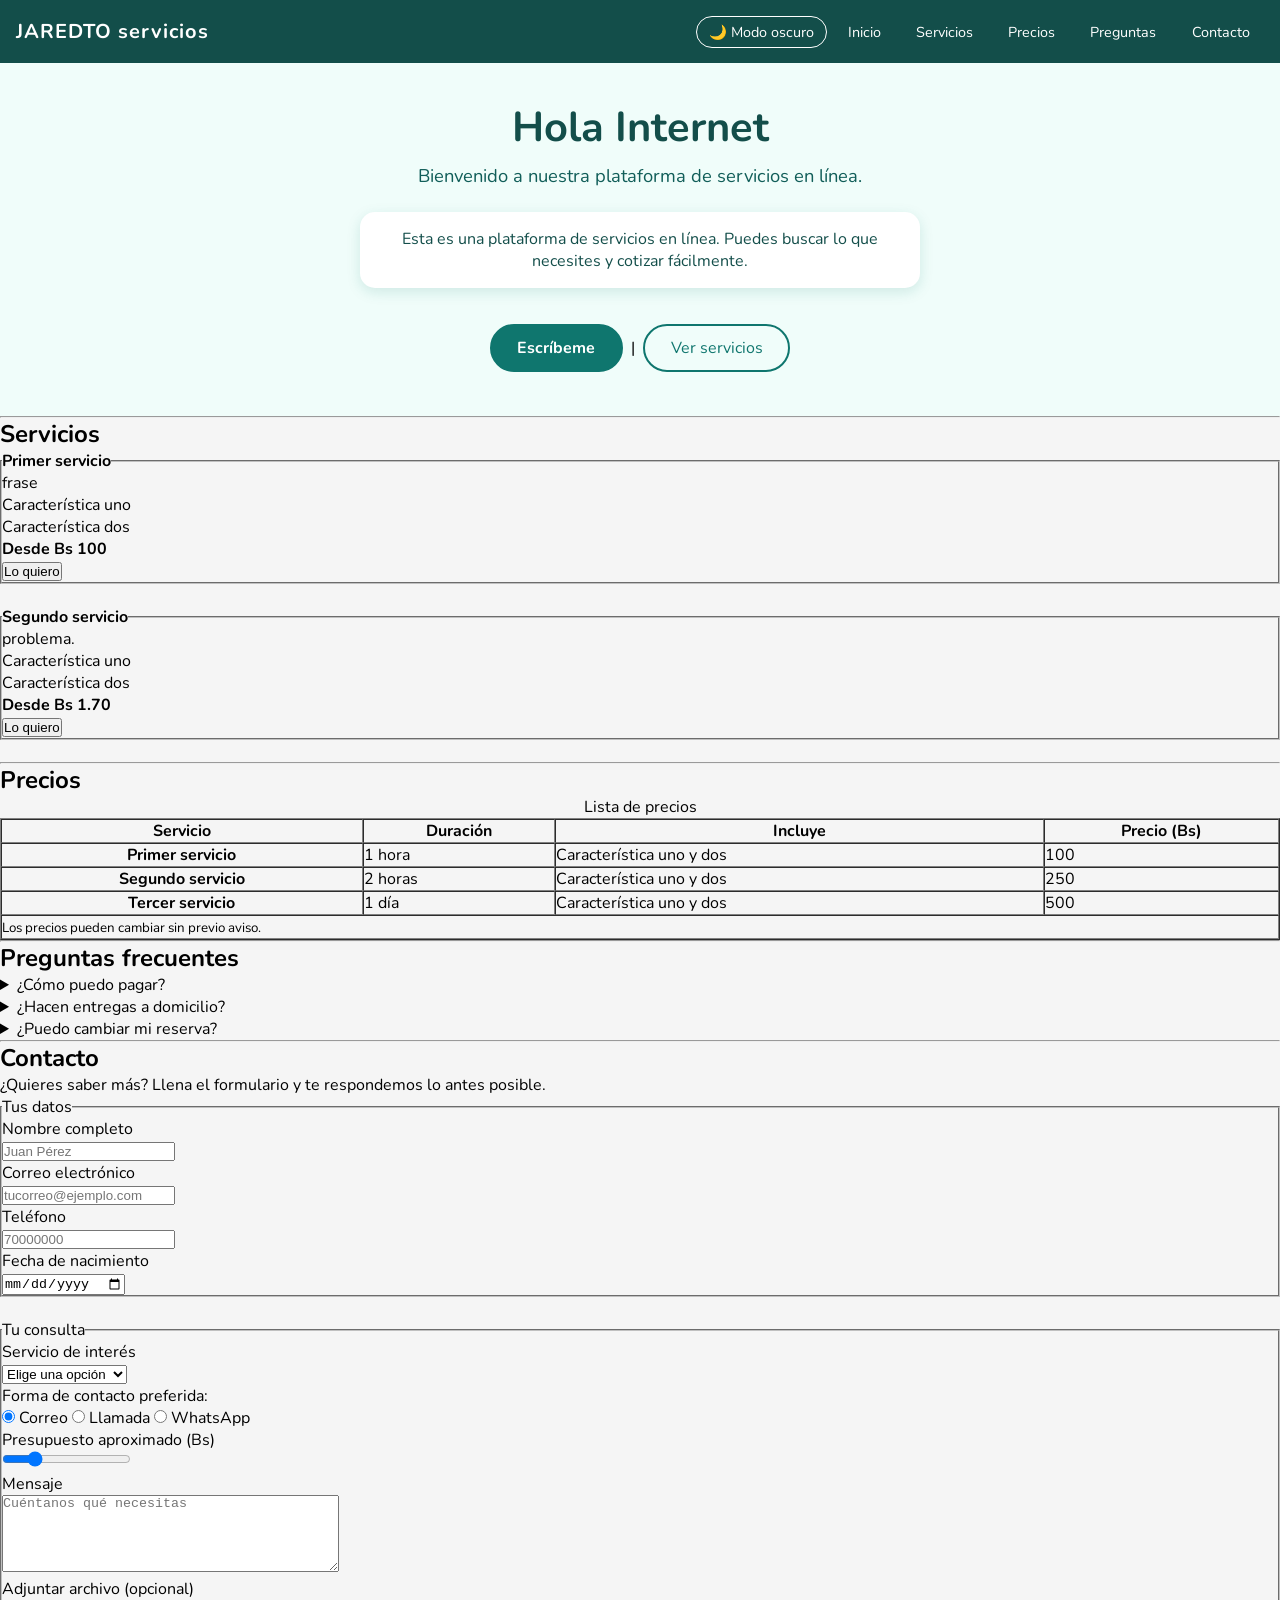
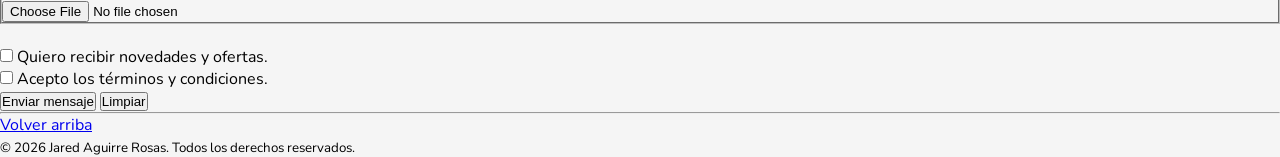
<file: index.html>
<!DOCTYPE html>
<html lang="es">

<head>
  <title>JAREDTO servicios</title>
  <meta charset="UTF-8">
  <meta name="viewport" content="width=device-width, initial-scale=1">
  <link rel="stylesheet" href="styles.css">
  <link rel="preconnect" href="https://fonts.googleapis.com">
  <link rel="preconnect" href="https://fonts.gstatic.com" crossorigin>
  <link
    href="https://fonts.googleapis.com/css2?family=IBM+Plex+Sans:ital,wght@0,100..700;1,100..700&family=Inter:ital,opsz,wght@0,14..32,100..900;1,14..32,100..900&family=Libre+Barcode+39&family=Montserrat:ital,wght@0,100..900;1,100..900&family=Nunito:ital,wght@0,200..1000;1,200..1000&family=Playfair+Display:ital,wght@0,400..900;1,400..900&family=Poppins:ital,wght@0,100;0,200;0,300;0,400;0,500;0,600;0,700;0,800;0,900;1,100;1,200;1,300;1,400;1,500;1,600;1,700;1,800;1,900&family=Sour+Gummy:ital,wght@0,100..900;1,100..900&display=swap"
    rel="stylesheet">
</head>

<body>

  <header>
    <h2>JAREDTO servicios</h2>

    <button id="menu-toggle" class="menu-toggle" type="button" aria-label="Abrir menú" aria-expanded="false"
      aria-controls="menu-principal">
      <span></span>
      <span></span>
      <span></span>
    </button>

    <nav id="menu-principal" aria-label="Principal">
      <ul>
        <li>
          <button id="theme-d" type="button">🌙 Modo oscuro</button>
        </li>
        <li><a href="#inicio">Inicio</a></li>
        <li><a href="#servicios">Servicios</a></li>
        <li><a href="#precios">Precios</a></li>
        <li><a href="#preguntas">Preguntas</a></li>
        <li><a href="#contacto">Contacto</a></li>
      </ul>
    </nav>
  </header>

  <main>

    <!-- INICIO -->
    <section id="inicio">
      <h1>Hola Internet</h1>
      <p>Bienvenido a nuestra plataforma de servicios en línea.</p>
      <blockquote>
        <p>Esta es una plataforma de servicios en línea. Puedes buscar lo que necesites y cotizar fácilmente.</p>
      </blockquote>
      <p>
        <a href="#contacto"><strong>Escríbeme</strong></a> |
        <a href="#servicios">Ver servicios</a>
      </p>
    </section>

    <hr>

    <!-- TARJETAS -->
    <section id="servicios">
      <h2>Servicios</h2>

      <fieldset>
        <legend><strong>Primer servicio</strong></legend>
        <p> frase </p>
        <ul>
          <li>Característica uno</li>
          <li>Característica dos</li>
        </ul>
        <p><strong>Desde Bs 100</strong></p>
        <button type="button">Lo quiero</button>
      </fieldset>
      <br>

      <fieldset>
        <legend><strong>Segundo servicio</strong></legend>
        <p>problema.</p>
        <ul>
          <li>Característica uno</li>
          <li>Característica dos</li>
        </ul>
        <p><strong>Desde Bs 1.70</strong></p>
        <button type="button">Lo quiero</button>
      </fieldset>
      <br>

    </section>

    <hr>

    <!-- TABLA DE PRECIOS -->
    <section id="precios">
      <h2>Precios</h2>
      <table border="1" cellpadding="8" cellspacing="0" width="100%">
        <caption>Lista de precios</caption>
        <thead>
          <tr>
            <th scope="col">Servicio</th>
            <th scope="col">Duración</th>
            <th scope="col">Incluye</th>
            <th scope="col">Precio (Bs)</th>
          </tr>
        </thead>
        <tbody>
          <tr>
            <th scope="row">Primer servicio</th>
            <td>1 hora</td>
            <td>Característica uno y dos</td>
            <td>100</td>
          </tr>
          <tr>
            <th scope="row">Segundo servicio</th>
            <td>2 horas</td>
            <td>Característica uno y dos</td>
            <td>250</td>
          </tr>
          <tr>
            <th scope="row">Tercer servicio</th>
            <td>1 día</td>
            <td>Característica uno y dos</td>
            <td>500</td>
          </tr>
        </tbody>
        <tfoot>
          <tr>
            <td colspan="4"><small>Los precios pueden cambiar sin previo aviso.</small></td>
          </tr>
        </tfoot>
      </table>
    </section>

    <hr>

    <!-- PREGUNTAS FRECUENTES -->
    <section id="preguntas">
      <h2>Preguntas frecuentes</h2>

      <details>
        <summary>¿Cómo puedo pagar?</summary>
        <p>Aceptamos efectivo, transferencia y QR.</p>
      </details>
      <details>
        <summary>¿Hacen entregas a domicilio?</summary>
        <p>Sí, coordinamos según tu zona.</p>
      </details>
      <details>
        <summary>¿Puedo cambiar mi reserva?</summary>
        <p>Sí, avísanos con un día de anticipación.</p>
      </details>
    </section>

    <hr>

    <!-- FORMULARIO -->
    <section id="contacto">
      <h2>Contacto</h2>
      <p>¿Quieres saber más? Llena el formulario y te respondemos lo antes posible.</p>

      <form action="#" method="post">

        <fieldset>
          <legend>Tus datos</legend>
          <p>
            <label for="nombre">Nombre completo</label><br>
            <input type="text" id="nombre" name="nombre" placeholder="Juan Pérez" required>
          </p>
          <p>
            <label for="correo">Correo electrónico</label><br>
            <input type="email" id="correo" name="correo" placeholder="tucorreo@ejemplo.com" required>
          </p>
          <p>
            <label for="telefono">Teléfono</label><br>
            <input type="tel" id="telefono" name="telefono" placeholder="70000000">
          </p>
          <p>
            <label for="nacimiento">Fecha de nacimiento</label><br>
            <input type="date" id="nacimiento" name="nacimiento">
          </p>
        </fieldset>
        <br>

        <fieldset>
          <legend>Tu consulta</legend>
          <p>
            <label for="servicio">Servicio de interés</label><br>
            <select id="servicio" name="servicio">
              <option value="">Elige una opción</option>
              <option value="1">Primer servicio</option>
              <option value="2">Segundo servicio</option>
              <option value="3">Tercer servicio</option>
            </select>
          </p>

          <p>Forma de contacto preferida:</p>
          <p>
            <input type="radio" id="por-correo" name="contacto" value="correo" checked>
            <label for="por-correo">Correo</label>
            <input type="radio" id="por-telefono" name="contacto" value="telefono">
            <label for="por-telefono">Llamada</label>
            <input type="radio" id="por-whatsapp" name="contacto" value="whatsapp">
            <label for="por-whatsapp">WhatsApp</label>
          </p>

          <p>
            <label for="presupuesto">Presupuesto aproximado (Bs)</label><br>
            <input type="range" id="presupuesto" name="presupuesto" min="100" max="1000" step="50" value="300">
          </p>

          <p>
            <label for="mensaje">Mensaje</label><br>
            <textarea id="mensaje" name="mensaje" rows="5" cols="40" placeholder="Cuéntanos qué necesitas"></textarea>
          </p>

          <p>
            <label for="archivo">Adjuntar archivo (opcional)</label><br>
            <input type="file" id="archivo" name="archivo">
          </p>
        </fieldset>
        <br>

        <p>
          <input type="checkbox" id="boletin" name="boletin" value="si">
          <label for="boletin">Quiero recibir novedades y ofertas.</label>
        </p>
        <p>
          <input type="checkbox" id="terminos" name="terminos" value="si" required>
          <label for="terminos">Acepto los términos y condiciones.</label>
        </p>

        <p>
          <button type="submit">Enviar mensaje</button>
          <button type="reset">Limpiar</button>
        </p>
      </form>
    </section>

  </main>

  <hr>

  <footer>
    <p>
      <a href="#inicio">Volver arriba</a>
    </p>
    <small>&copy; 2026 Jared Aguirre Rosas. Todos los derechos reservados.</small>
  </footer>

  <script src="script.js"></script>

</body>

</html>
</file>
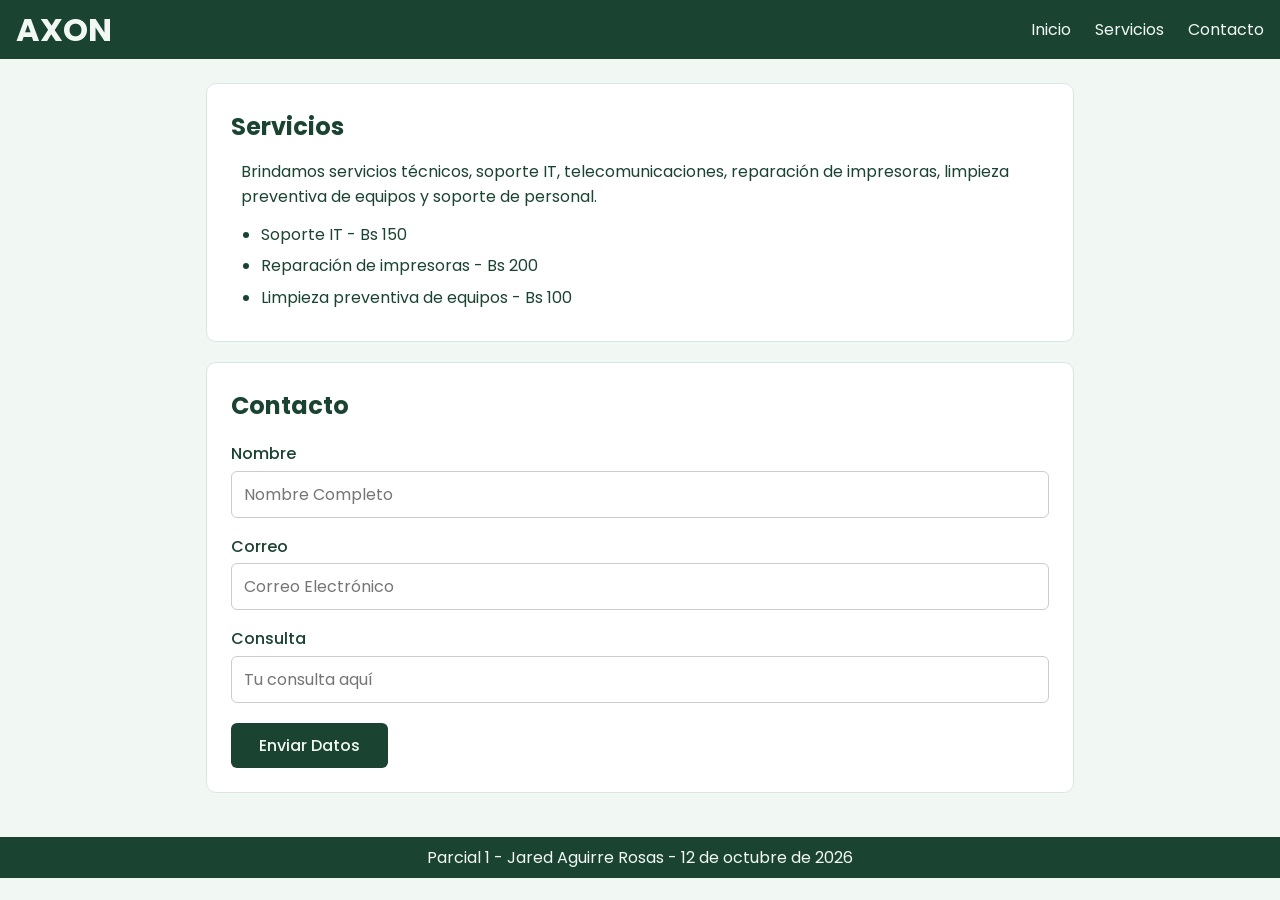
<file: parcial1/index.html>
<!DOCTYPE html>
<html lang="es">

<head>
  <meta charset="UTF-8">
  <meta name="viewport" content="width=device-width, initial-scale=1.0">
  <title>AXON</title>
  <link rel="preconnect" href="https://fonts.googleapis.com">
  <link rel="preconnect" href="https://fonts.gstatic.com" crossorigin>
  <link href="https://fonts.googleapis.com/css2?family=Poppins:wght@400;500;600&display=swap" rel="stylesheet">
  <link rel="stylesheet" href="styles.css">
</head>

<body>

  <header id="inicio">
    <h1>AXON</h1>
    <nav>
      <a href="#inicio">Inicio</a>
      <a href="#servicios">Servicios</a>
      <a href="#contacto">Contacto</a>
    </nav>
  </header>

  <main>
    <section id="servicios">
      <h2>Servicios</h2>
      <p>Brindamos servicios técnicos, soporte IT, telecomunicaciones, reparación de impresoras, limpieza preventiva de equipos y soporte de personal.</p>
      <ul>
        <li>Soporte IT - Bs 150</li>
        <li>Reparación de impresoras - Bs 200</li>
        <li>Limpieza preventiva de equipos - Bs 100</li>
      </ul>
    </section>

    <section id="contacto">
      <h2>Contacto</h2>
      <form id="form-contacto">
        <label for="nombre">Nombre</label>
        <input type="text" id="nombre" name="nombre" placeholder="Nombre Completo" required>

        <label for="correo">Correo</label>
        <input type="email" id="correo" name="correo" placeholder="Correo Electrónico" required>

        <label for="consulta">Consulta</label>
        <input type="text" id="consulta" name="consulta" placeholder="Tu consulta aquí" required>
      </form>
      <button type="button" id="btn-enviar">Enviar Datos</button>
      <p id="mensaje" class="oculto"></p>
    </section>
  </main>

  <footer>
    <p>Parcial 1 - Jared Aguirre Rosas - 12 de octubre de 2026</p>
  </footer>

  <script src="script.js"></script>

</body>

</html>
</file>
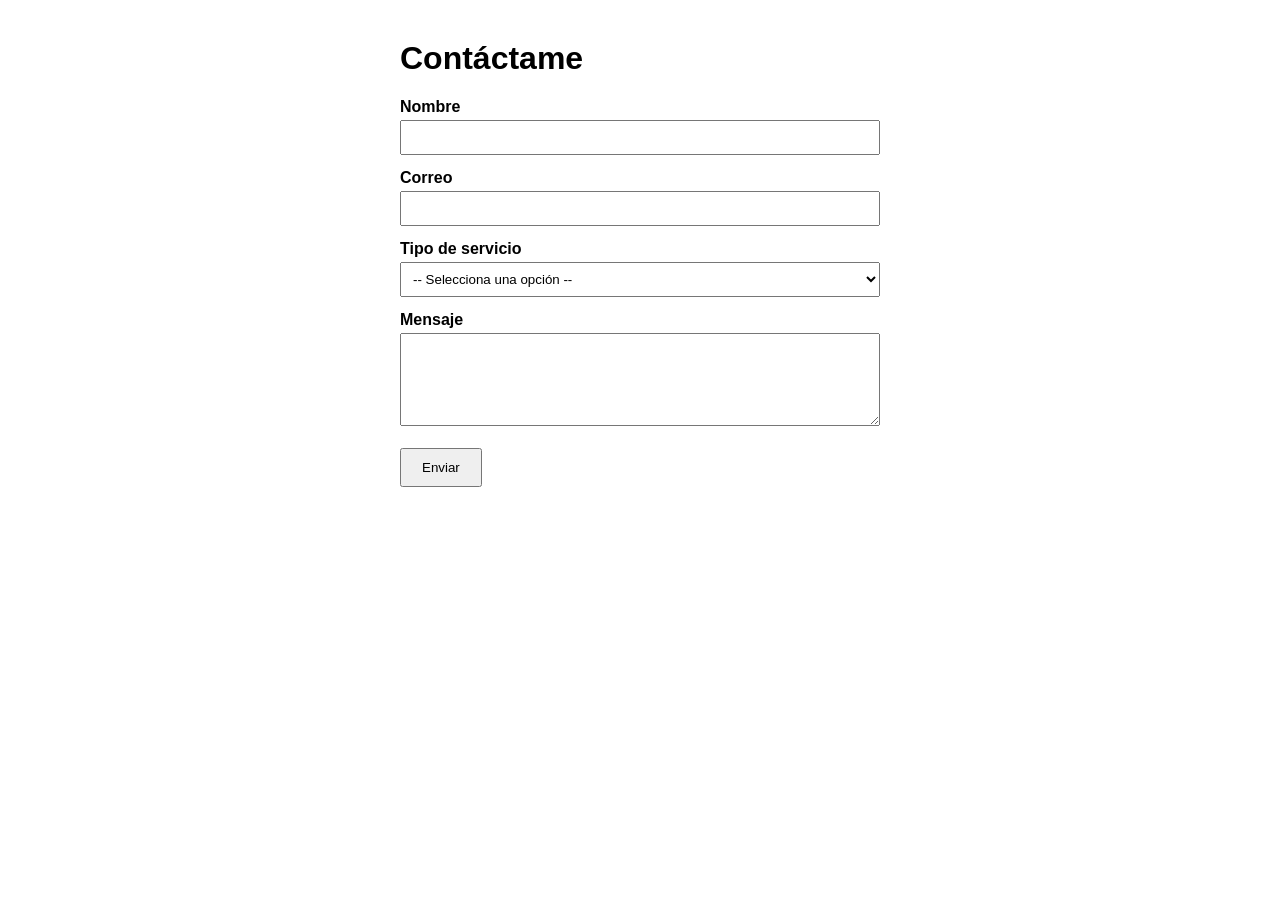
<file: php-practica/index.html>
<!DOCTYPE html>
<html lang="es">
<head>
  <meta charset="UTF-8">
  <meta name="viewport" content="width=device-width, initial-scale=1.0">
  <title>Formulario de contacto</title>
  <style>
    body { font-family: Arial, sans-serif; max-width: 480px; margin: 40px auto; padding: 0 16px; }
    label { display: block; margin-top: 14px; font-weight: bold; }
    input, textarea, select { width: 100%; padding: 8px; margin-top: 4px; box-sizing: border-box; }
    button { margin-top: 18px; padding: 10px 20px; cursor: pointer; }
  </style>
</head>
<body>
  <h1>Contáctame</h1>

  <form method="POST" action="procesar.php">
    <label for="nombre">Nombre</label>
    <input type="text" id="nombre" name="nombre" required>

    <label for="correo">Correo</label>
    <input type="email" id="correo" name="correo" required>

    <label for="servicio">Tipo de servicio</label>
    <select id="servicio" name="servicio" required>
      <option value="">-- Selecciona una opción --</option>
      <option value="Técnico">Técnico</option>
      <option value="Mantenimiento">Mantenimiento</option>
      <option value="Cámaras">Cámaras</option>
    </select>

    <label for="mensaje">Mensaje</label>
    <textarea id="mensaje" name="mensaje" rows="5" required></textarea>

    <button type="submit">Enviar</button>
  </form>
</body>
</html>
</file>
<file: styles.css>
* {
  padding: 0;
  margin: 0;
  box-sizing: border-box;
}

html {
  scroll-behavior: smooth;
}

body {
  background-color: #f5f5f5;
  font-family: "Nunito", sans-serif;
  transition: background-color 0.3s ease;
}

img {
  max-width: 100%;
  height: auto;
  display: block;
}

/* Cabecera (móvil primero) */
header {
  background: #134e4a;
  color: #ffffff;
  padding: 0.9rem 1rem;
  display: flex;
  flex-wrap: wrap;
  align-items: center;
  justify-content: space-between;
  position: sticky;
  top: 0;
  z-index: 100;
}

header h2 {
  margin: 0;
  font-size: 1.25rem;
  font-weight: 700;
  letter-spacing: 1px;
}

/* Botón hamburguesa */
.menu-toggle {
  display: flex;
  flex-direction: column;
  justify-content: center;
  gap: 5px;
  width: 42px;
  height: 42px;
  padding: 9px;
  background: transparent;
  border: none;
  border-radius: 8px;
  cursor: pointer;
  color: inherit;
}

.menu-toggle:focus-visible {
  outline: 2px solid #ffffff;
  outline-offset: 2px;
}

.menu-toggle span {
  display: block;
  width: 100%;
  height: 2px;
  background: currentColor;
  border-radius: 2px;
  transition: transform 0.3s ease, opacity 0.3s ease;
}

/* Animación a "X" */
.menu-toggle.abierto span:nth-child(1) {
  transform: translateY(7px) rotate(45deg);
}

.menu-toggle.abierto span:nth-child(2) {
  opacity: 0;
}

.menu-toggle.abierto span:nth-child(3) {
  transform: translateY(-7px) rotate(-45deg);
}

/* Navegación: colapsada en móvil */
header nav {
  width: 100%;
  max-height: 0;
  overflow: hidden;
  visibility: hidden;
  transition: max-height 0.35s ease, visibility 0.35s;
}

header nav.abierto {
  max-height: 420px;
  visibility: visible;
}

header nav ul {
  list-style: none;
  margin: 0;
  padding: 0.75rem 0 0.25rem;
  display: flex;
  flex-direction: column;
  gap: 0.3rem;
}

header nav a {
  display: block;
  color: #ffffff;
  text-decoration: none;
  font-size: 1rem;
  padding: 0.7rem 0.9rem;
  border-radius: 10px;
  transition: background-color 0.25s ease, transform 0.25s ease;
}

header nav a:hover,
header nav a:focus-visible {
  background-color: rgba(255, 255, 255, 0.2);
  transform: translateY(-1px);
  outline: none;
}

#theme-d {
  width: 100%;
  background: transparent;
  border: 1px solid currentColor;
  padding: 0.6rem 12px;
  border-radius: 20px;
  cursor: pointer;
  font-family: inherit;
  font-size: 0.9rem;
  color: inherit;
  transition: all 0.3s ease;
}

#theme-d:hover {
  opacity: 0.8;
}

/* Escritorio: menú horizontal, sin hamburguesa */
@media (min-width: 768px) {
  header {
    flex-wrap: nowrap;
    gap: 1rem;
  }

  .menu-toggle {
    display: none;
  }

  header nav {
    width: auto;
    max-height: none;
    overflow: visible;
    visibility: visible;
  }

  header nav ul {
    flex-direction: row;
    align-items: center;
    flex-wrap: wrap;
    justify-content: flex-end;
    gap: 0.4rem;
    padding: 0;
  }

  header nav a {
    display: inline-block;
    font-size: 0.9rem;
    padding: 0.45rem 0.9rem;
    border-radius: 999px;
  }

  #theme-d {
    width: auto;
    padding: 5px 12px;
  }
}

/* Primera sección */
#inicio {
  background: #f0fdfa;
  text-align: center;
  padding: 2.5rem 1rem;
}

#inicio h1 {
  margin: 0 0 0.6rem;
  font-size: clamp(1.8rem, 6vw, 2.6rem);
  color: #134e4a;
  line-height: 1.2;
}

#inicio > p:first-of-type {
  margin: 0 0 1.5rem;
  font-size: clamp(1rem, 3.5vw, 1.15rem);
  color: #115e59;
}

#inicio blockquote {
  text-align: center;
  width: 100%;
  max-width: 560px;
  margin: 0 auto 2rem;
  padding: 1rem 1.25rem;
  background: #ffffff;
  border-radius: 15px;
  box-shadow: 0 4px 14px rgba(15, 118, 110, 0.15);
  color: #134e4a;
}

#inicio a {
  display: inline-block;
  margin: 0.25rem;
  text-decoration: none;
  padding: 0.7rem 1.6rem;
  border-radius: 999px;
  border: 2px solid #0f766e;
  color: #0f766e;
  transition: background-color 0.25s ease, color 0.25s ease, transform 0.25s ease;
}

#inicio a:first-child {
  background-color: #0f766e;
  color: #ffffff;
}

#inicio a:hover {
  transform: translateY(-2px);
  background-color: #134e4a;
  border-color: #134e4a;
  color: #ffffff;
}

/*? Modo Oscuro  */
body.oscuro {
  background-color: #0b0e15;
}

/* Cabecera */
body.oscuro header {
  background: #140507;
}

body.oscuro header nav a:hover,
body.oscuro header nav a:focus-visible {
  background-color: rgba(255, 42, 85, 0.2);
}

body.oscuro .menu-toggle:focus-visible {
  outline-color: #ff2a55;
}

/* Sección Inicio */
body.oscuro #inicio {
  background: #220a0e;
  color: #e2cbd0;
}

body.oscuro #inicio h1 {
  color: #ff2a55;
}

body.oscuro #inicio blockquote {
  background: #310e14;
  color: #fff0f3;
  box-shadow: 0 4px 14px rgba(0, 0, 0, 0.55);
}

body.oscuro #inicio a {
  border-color: #ff2a55;
  color: #ff2a55;
}

body.oscuro #inicio a:first-child {
  background-color: #ff2a55;
  color: #ffffff;
}

body.oscuro #inicio a:hover {
  background-color: #d90429;
  border-color: #d90429;
  color: #ffffff;
}
</file>
<file: parcial1/styles.css>
* {
  box-sizing: border-box;
  padding: 0;
  margin: 0;
}

body {
  font-family: 'Poppins', sans-serif;
  font-size: 16px;
  line-height: 1.6;
  color: #1B4332;
  background-color: #F1F8F4;
}

h2 {
  margin-bottom: 12px;
}

header {
  display: flex;
  justify-content: space-between;
  align-items: center;
  background-color: #1B4332;
  color: #F1F8F4;
  padding: 4px 16px;
}

nav {
  display: flex;
  gap: 24px;
}

nav a {
  color: #F1F8F4;
  text-decoration: none;
}

nav a:hover {
  color: #52B788;
  text-decoration: underline;
}

/* Contenedor centrado */
main {
  max-width: 900px;
  margin: 0 auto;
  padding: 24px 16px;
}

/* Tarjetas */
section {
  background-color: #FFFFFF;
  padding: 24px;
  border: 1px solid #D8E8DF;
  border-radius: 10px;
  margin-bottom: 20px;
}
section p {
  padding-left: 10px;
}

ul {
  padding-left: 30px;
  margin-top: 12px;
}

li {
  margin-bottom: 6px;
}

/* Formulario */
label {
  display: block;
  margin-top: 16px;
  margin-bottom: 4px;
  font-weight: 500;
}

input {
  width: 100%;
  padding: 10px 12px;
  font-family: 'Poppins', sans-serif;
  font-size: 16px;
  color: #1B4332;
  border: 1px solid #CCCCCC;
  border-radius: 6px;
}

button {
  margin-top: 20px;
  padding: 10px 28px;
  font-family: 'Poppins', sans-serif;
  font-size: 16px;
  font-weight: 500;
  color: #F1F8F4;
  background-color: #1B4332;
  border: none;
  border-radius: 6px;
  cursor: pointer;
  transition: background-color 0.3s, color 0.3s;
}

button:hover {
  background-color: #40916C;
  color: #F1F8F4;
}

#mensaje {
  margin-top: 12px;
  padding: 10px 12px;
  border: 1px solid #52B788;
  border-radius: 6px;
  background-color: #1B4332;
  color: #F1F8F4;
  text-align: center;
  justify-content: baseline;
  position: inherit;
  font-size: 14px;
  font-weight: 500;
  font-family: 'Poppins', sans-serif;
  box-shadow: 6px 5px 4px rgba(0, 0, 0, 5);
}

/* Footer */
footer {
  background-color: #1B4332;
  color: #F1F8F4;
  padding: 8px;
  text-align: center;
}

.oculto { display: none; }

/* Media query */
@media (max-width: 600px) {
  header {
    flex-direction: column;
    align-items: flex-start;
    gap: 8px;
    padding: 16px;
  }

  nav {
    display: block;
  }

  nav a {
    display: block;
    padding: 8px 0;
  }
}
</file>
